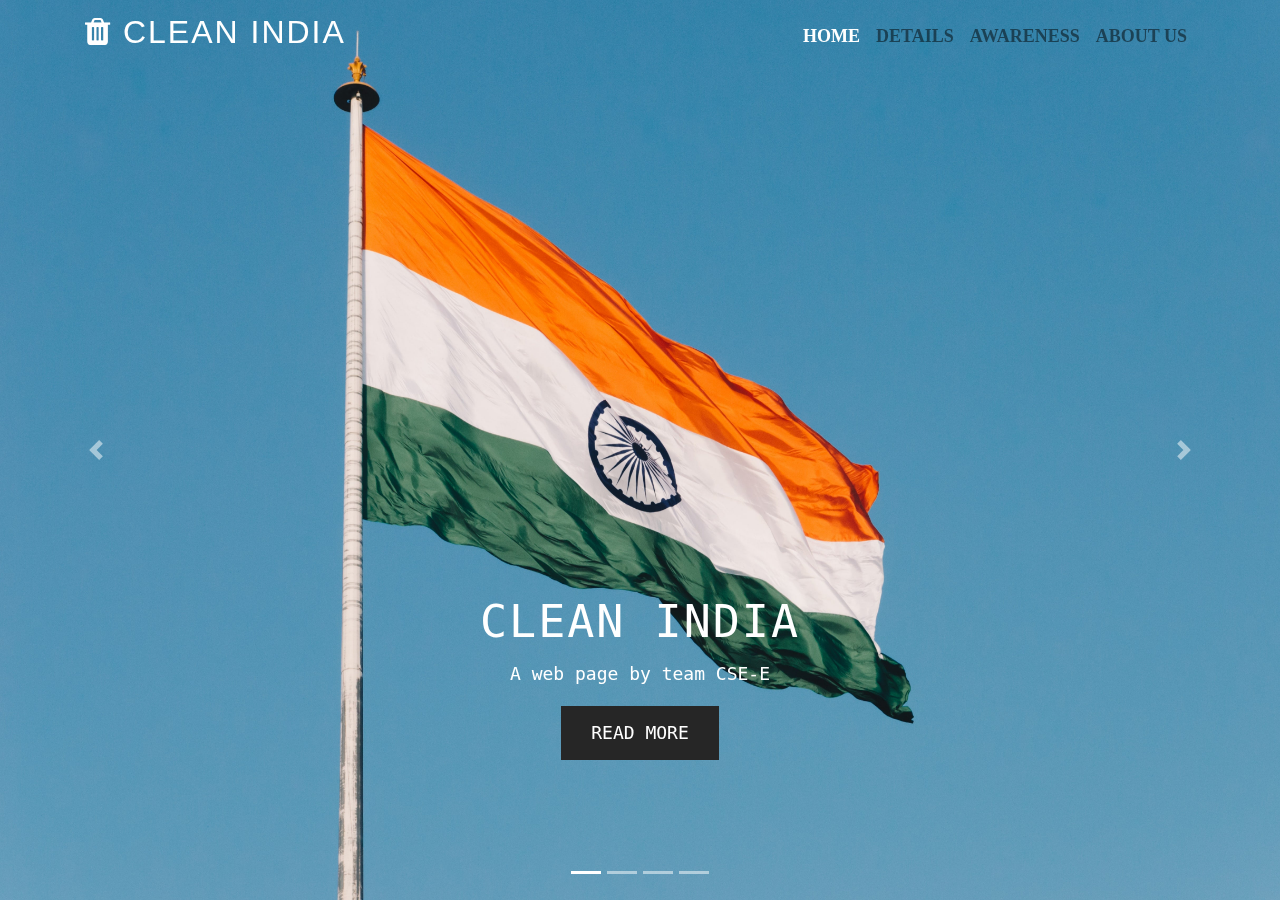
<file: index.html>
<!DOCTYPE html>
<html lang="en">
<head>
  <meta charset="utf-8">
  <meta name="viewport" content="width=device-width",initial-scale="1.0">
  <link rel="stylesheet" href="https://stackpath.bootstrapcdn.com/bootstrap/4.4.1/css/bootstrap.min.css">
<title>Clean India</title>
<link rel="stylesheet" href="https://cdnjs.cloudflare.com/ajax/libs/animate.css/3.7.2/animate.min.css">
<link rel="stylesheet" href="https://cdnjs.cloudflare.com/ajax/libs/font-awesome/4.7.0/css/font-awesome.min.css">
<link rel="stylesheet" href="style.css">
</head>
<body>
  <script src="https://code.jquery.com/jquery-3.4.1.slim.min.js">
  </script>
<script src="https://cdn.jsdelivr.net/npm/popper.js@1.16.0/dist/umd/popper.min.js"></script>
<script src="https://stackpath.bootstrapcdn.com/bootstrap/4.4.1/js/bootstrap.min.js"></script>
  <nav class="navbar navbar-expand-lg navbar-light fixed-top">
     <div class="container">
  <a class="navbar-brand" href="#"><h2 class="animated heartBeat"><i class="fa fa-trash"></i>&nbsp;Clean India</h2></a>
  <button class="navbar-toggler" type="button" data-toggle="collapse" data-target="#navbarSupportedContent" aria-controls="navbarSupportedContent" aria-expanded="false" aria-label="Toggle navigation">
    <span class="navbar-toggler-icon"></span>
  </button>

  <div class="collapse navbar-collapse" id="navbarSupportedContent">
    <ul class="navbar-nav ml-auto">
      <li class="nav-item active">
        <a class="nav-link" href="index.html" target="_self">Home <span class="sr-only">(current)</span></a>
      </li>
      <li class="nav-item">
        <a class="nav-link" href="Clean.html" target="_self">Details</a>
      </li>
      <li class="nav-item">
        <a class="nav-link" href="awareness.html" target="_self">Awareness</a>
      </li>
      <li class="nav-item">
        <a class="nav-link" href="About.html" target="_self">About us</a>
      </li>
  </ul>
</div>
</nav>
<div id="carouselExampleCaptions" class="carousel slide" data-ride="carousel">
  <ol class="carousel-indicators">
    <li data-target="#carouselExampleCaptions" data-slide-to="0" class="active"></li>
    <li data-target="#carouselExampleCaptions" data-slide-to="1"></li>
    <li data-target="#carouselExampleCaptions" data-slide-to="2"></li>
    <li data-target="#carouselExampleCaptions" data-slide-to="3"></li>
  </ol>
  <div class="carousel-inner">
    <div class="carousel-item active">
      <img src="1.jpg" class="d-block w-100" alt="...">
      <div class="carousel-caption d-none d-md-block">
        <h5 class="animated bounceInRight" style="animation-delay:1s">Clean INDIA</h5>
        <p class="animated bounceInLeft" style="animation-delay:2s">A web page by team CSE-E</p>
        <p class="animated bounceInRight" style="animation-delay:3s"><a href="Clean.html">Read More</a></p>
      </div>
    </div>
    <div class="carousel-item">
      <img src="4.jpg" class="d-block w-100" alt="...">
      <div class="carousel-caption d-none d-md-block">
        <h5 class="animated shake" style="animation-delay:1s">Team members</h5>
        <p class="animated rubberBand" style="animation-delay:2s">Thilakmani, Yuvaraj, Surya</p>
        <p class="animated slideInUp" style="animation-delay:3s"><a href="About.html">About us</a></p>
      </div>
    </div>
    <div class="carousel-item">
      <img src="2.jpg" class="d-block w-100" alt="...">
      <div class="carousel-caption d-none d-md-block" style="margin-bottom:200px;">
        <h5 class="animated slideInDown" style="animation-delay:1s">Tips to make clean INDIA</h5>
        <p class="animated fadeInUp" style="animation-delay:2s;font-weight:bolder">“Our country is our Identity; so, keep Identity clean.” “If India will be Clean, it will go green.” “keep India clean to let it always green.”</p>
<p class="animated zoomIn" style="animation-delay:3s"><a href="awareness.html">More Info</a></p>
      </div>
    </div>
    <div class="carousel-item">
      <img src="10.jpg" class="d-block w-100" alt="...">
      <div class="carousel-caption d-none d-md-block">
        <h5 class="animated shake" style="animation-delay:1s">Thank you Everyone</h5>
        <p class="animated rubberBand" style="animation-delay:2s">Be clean and keep India clean. </p>
        <p class="animated slideInUp" style="animation-delay:3s"><a class="btn btn-primary">Be a change!</a class="btn btn-primary">
      </div>
    </div>
  </div>
  <a class="carousel-control-prev" href="#carouselExampleCaptions" role="button" data-slide="prev">
    <span class="carousel-control-prev-icon" aria-hidden="true"></span>
    <span class="sr-only">Previous</span>
  </a>
  <a class="carousel-control-next" href="#carouselExampleCaptions" role="button" data-slide="next">
    <span class="carousel-control-next-icon" aria-hidden="true"></span>
    <span class="sr-only">Next</span>
  </a>
</div>
</body>
</html>
</file>
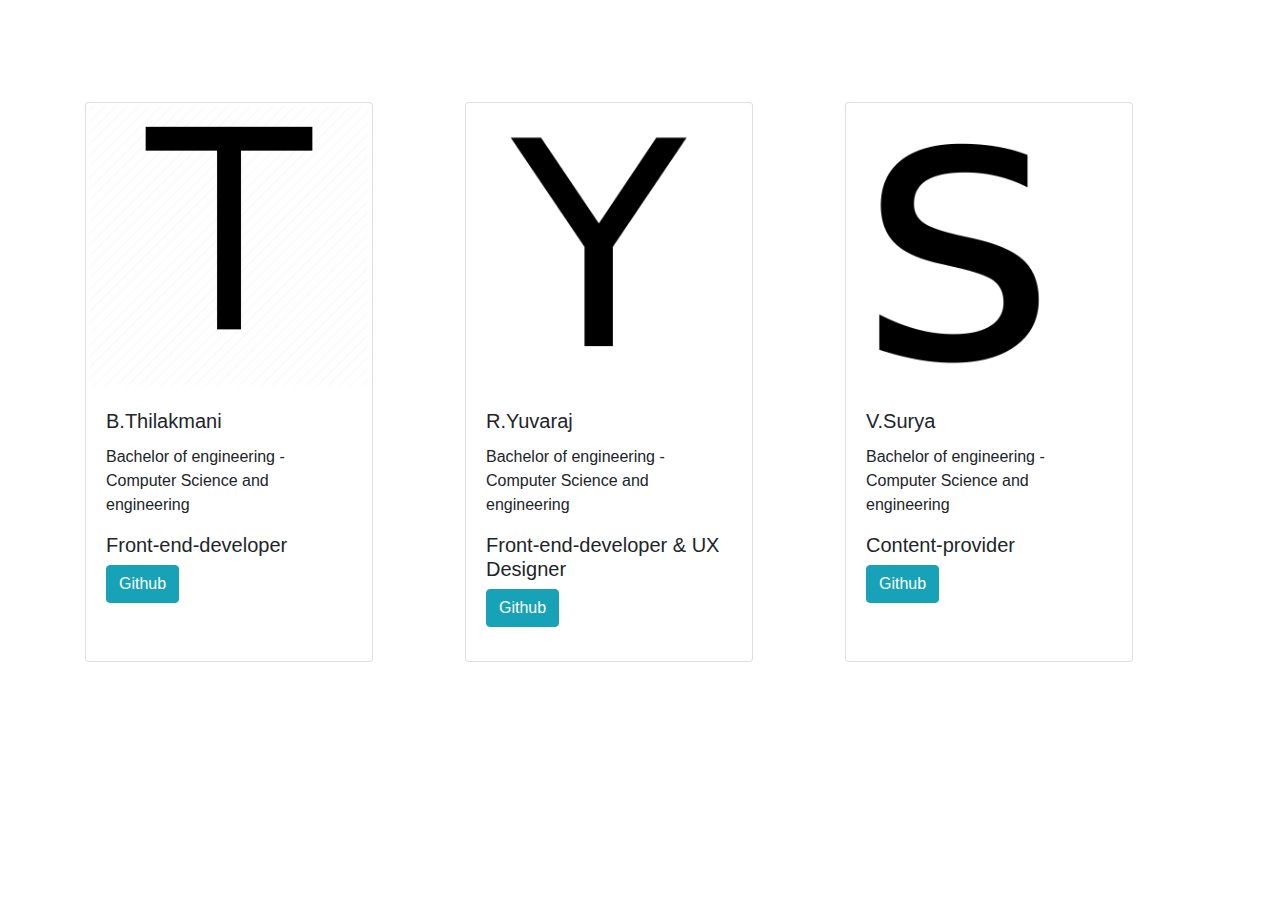
<file: About.html>
<!DOCTYPE html>
<html lang="en">
<head>
<title>About</title>
<meta charset="utf-8">
<meta name="viewport" content="width = device-width,initial scale=1.0">
<meta http-equiv="X-UA-Compatible" content="ie=edge">
<link rel="stylesheet" href="https://stackpath.bootstrapcdn.com/bootstrap/4.4.1/css/bootstrap.min.css">
<link rel="stylesheet" href="https://cdnjs.cloudflare.com/ajax/libs/animate.css/3.7.2/animate.min.css">
<link rel="stylesheet" type="text/css" href="about.css">

</head>
<body>
  <div class="container">
    <div class="row justify-content-center">
      <div class="col-md-4">
  <div class="card" style="width: 18rem; height:35rem;">
    <img class="card-img-top" src="thilak.png" alt="Card image cap">
    <div class="card-body">
      <h5 class="card-title">B.Thilakmani</h5>
      <p class="card-text">Bachelor of engineering - Computer Science and engineering</p>
      <h5>Front-end-developer</h5>
      <a href="https://github.com/Thilakmani-B" class="btn btn-info">Github</a>
    </div>
  </div>
  </div>
  <div class="col-md-4">
  <div class="card" style="width: 18rem;height:35rem;">
    <img class="card-img-top" src="yuvi.png" alt="Card image cap">
    <div class="card-body">
      <h5 class="card-title">R.Yuvaraj</h5>
      <p class="card-text">Bachelor of engineering - Computer Science and engineering</p>
      <h5>Front-end-developer & UX Designer</h5>
      <a href="https://github.com/haux205" class="btn btn-info">Github</a>
    </div>
  </div>
</div>
<div class="col-md-4">
  <div class="card" style="width: 18rem;height:35rem;">
    <img class="card-img-top" src="surya.png" alt="Card image cap">
    <div class="card-body">
      <h5 class="card-title">V.Surya</h5>
      <p class="card-text">Bachelor of engineering - Computer Science and engineering</p>
      <h5>Content-provider</h5>
      <a href="https://github.com/suryavenkat8" class="btn btn-info">Github</a>
    </div>
  </div>
  </div>
</div>
</div>
<br>
</body>
</html>
</file>
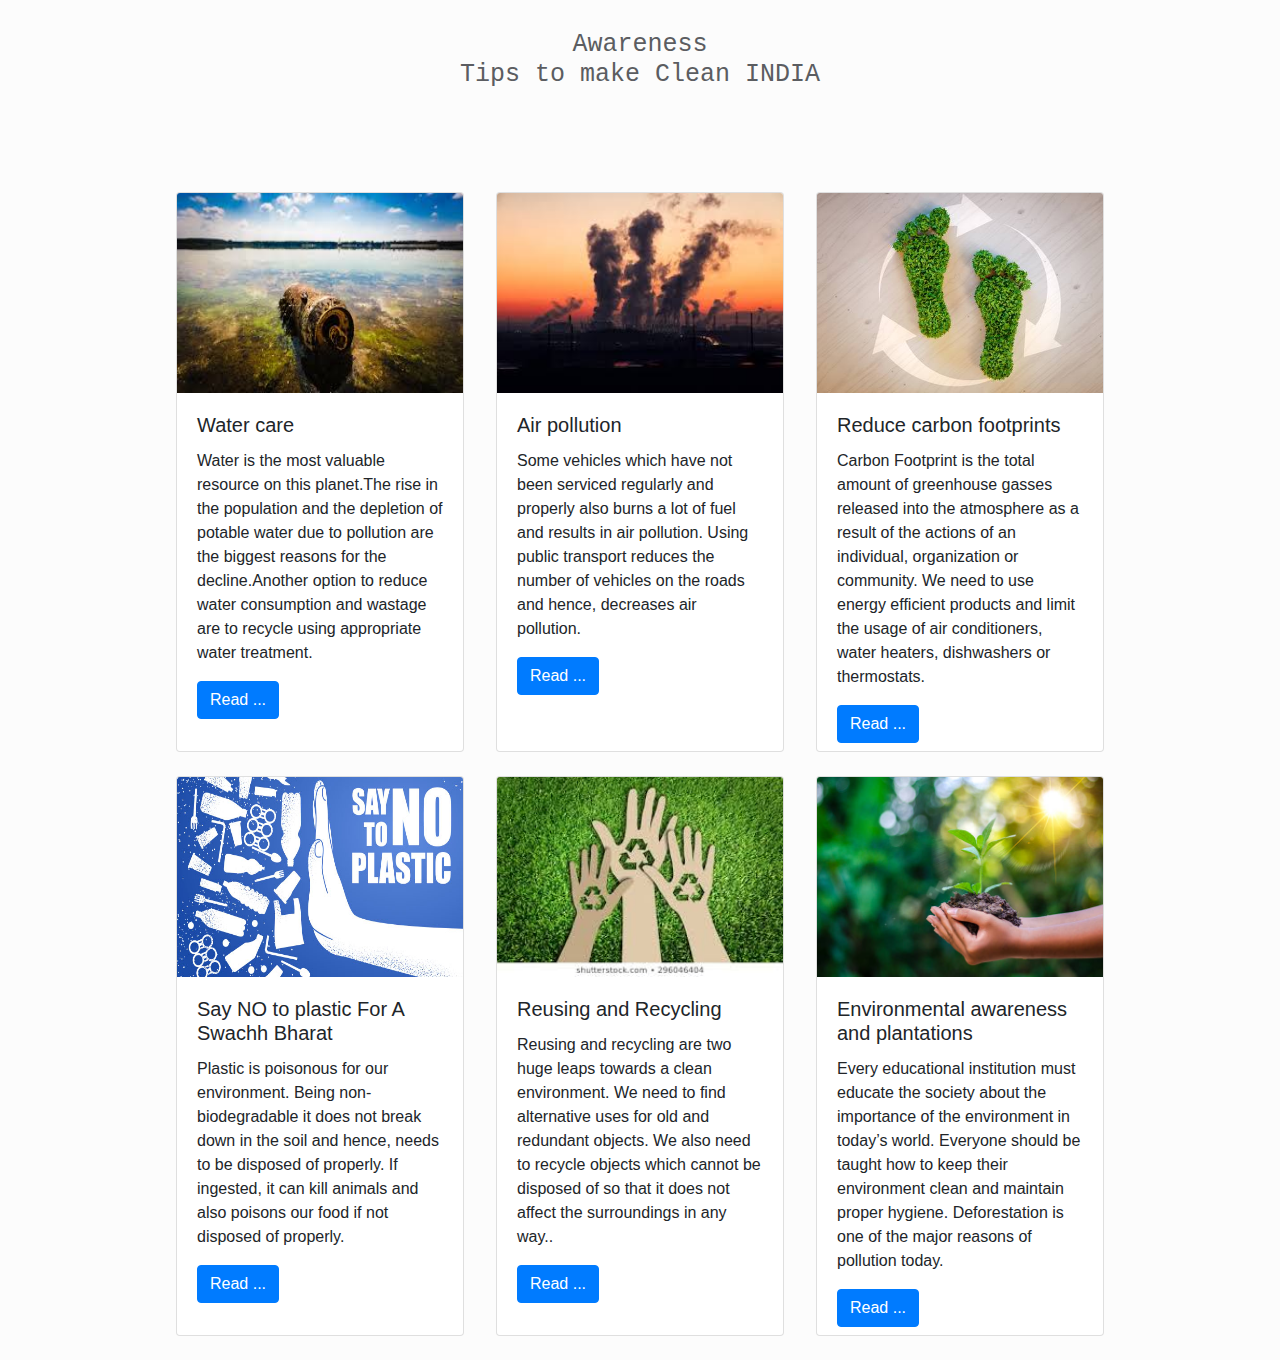
<file: awareness.html>
<!DOCTYPE html>
<html lang="en">
<head>
  <title>Awareness</title>
  <meta charset="utf-8">
  <meta name="viewport" content="width = device-width,initial scale=1.0">
  <meta http-equiv="X-UA-Compatible" content="ie=edge">
  <link rel="stylesheet" href="https://stackpath.bootstrapcdn.com/bootstrap/4.4.1/css/bootstrap.min.css">
<link rel="stylesheet" href="https://cdnjs.cloudflare.com/ajax/libs/animate.css/3.7.2/animate.min.css">
<link rel="stylesheet" type="text/css" href="awareness.css">
</head>
<body style="background-color:#fcfcfc;">
  <h2 style="  font-family: monospace;
    font-size:25px;text-align: center;
    color:#5b5d61;margin-top:30px;" class="animated flash">Awareness<br>Tips to make Clean INDIA</h2>
  <div class="container">
    <div class="row justify-content-center">
      <div class="col-4-md mx-3">
        <div class="card" style="width:18rem;height:35rem">
<img src="water.jpeg" alt="card One" class="card-img-top" height="200px">
<div class="card-body">
  <h5 class="card-title">Water care</h5>
  <p class="card-text">
Water is the most valuable resource on this planet.The rise in the population and the depletion of potable water due to pollution are the biggest reasons for the decline.Another option to reduce water consumption and wastage are to recycle using appropriate water treatment.
</p>
  <a href="https://en.wikipedia.org/wiki/Water_treatment" class="btn btn-primary animated shake ">Read ...</a>
</div>
        </div>
      </div>
      <div class="col-4-md mx-3">
        <div class="card" style="width:18rem;height:35rem;">
      <img src="air.jpeg" alt="card Two" class="card-img-top" height="200px">
      <div class="card-body">
      <h5 class="card-title">Air pollution</h5>
      <p class="card-text">
      Some vehicles which have not been serviced regularly and properly also burns a lot of fuel and results in air pollution. Using public transport reduces the number of vehicles on the roads and hence, decreases air pollution.</p>
      <a href="https://en.wikipedia.org/wiki/Air_pollution" class="btn btn-primary animated shake">Read ...</a>
      </div>
        </div>
      </div>
      <div class="col-4-md mx-3">
        <div class="card" style="width:18rem;height:35rem;">
      <img src="carbon.jpg" alt="card Three" class="card-img-top" height="200px">
      <div class="card-body">
      <h5 class="card-title">Reduce carbon footprints</h5>
      <p class="card-text">
      Carbon Footprint is the total amount of greenhouse gasses released into the atmosphere as a result of the actions of an individual, organization or community. We need to use energy efficient products and limit the usage of air conditioners, water heaters, dishwashers or thermostats.</p>
      <a href="https://en.wikipedia.org/wiki/Carbon_footprint" class="btn btn-primary animated shake">Read ...</a>
      </div>
    </div>
      </div>
    </div>
    <br>
    <div class="row justify-content-center">
      <div class="col-4-md mx-3">
        <div class="card" style="width:18rem;height:35rem;">
      <img src="plastic.jpg" alt="card Three" class="card-img-top" height="200px">
      <div class="card-body">
      <h5 class="card-title">Say NO to plastic For A Swachh Bharat</h5>
      <p class="card-text">
Plastic is poisonous for our environment. Being non-biodegradable it does not break down in the soil and hence, needs to be disposed of properly. If ingested, it can kill animals and also poisons our food if not disposed of properly.
    </p>  <a href="https://en.wikipedia.org/wiki/Plastic_pollution" class="btn btn-primary animated shake">Read ...</a>
      </div>
    </div>
      </div>
      <div class="col-4-md mx-3">
        <div class="card" style="width:18rem;height:35rem;">
      <img src="rr.jpeg" alt="card Three" class="card-img-top" height="200px">
      <div class="card-body">
      <h5 class="card-title">Reusing and Recycling</h5>
      <p class="card-text">
  Reusing and recycling are two huge leaps towards a clean environment. We need to find alternative uses for old and redundant objects. We also need to recycle objects which cannot be disposed of so that it does not affect the surroundings in any way..</p>
      <a href="https://en.wikipedia.org/wiki/Recycling" class="btn btn-primary animated shake">Read ...</a>
      </div>
    </div>
      </div>
      <div class="col-4-md mx-3">
        <div class="card" style="width:18rem;height:35rem;">
      <img src="env.jpg" alt="card Three" class="card-img-top" height="200px">
      <div class="card-body">
      <h5 class="card-title">Environmental awareness and plantations</h5>
      <p class="card-text">
Every educational institution must educate the society about the importance of the environment in today’s world. Everyone should be taught how to keep their environment clean and maintain proper hygiene. Deforestation is one of the major reasons of pollution today.
      </p><a href="https://en.wikipedia.org/wiki/Environmentalism" class="btn btn-primary animated shake">Read ...</a>
      </div>
    </div>
      </div>
    </div><br>
</div>

<script src="https://cdnjs.cloudflare.com/ajax/libs/jquery/3.4.1/jquery.min.js">
</script>
<script src="https://code.jquery.com/jquery-3.4.1.slim.min.js">
</script>
<script src="https://cdnjs.cloudflare.com/ajax/libs/popper.js/1.14.7/umd/popper.min.js" integrity="sha384-UO2eT0CpHqdSJQ6hJty5KVphtPhzWj9WO1clHTMGa3JDZwrnQq4sF86dIHNDz0W1" crossorigin="anonymous"></script>
<script src="https://stackpath.bootstrapcdn.com/bootstrap/4.3.1/js/bootstrap.min.js" integrity="sha384-JjSmVgyd0p3pXB1rRibZUAYoIIy6OrQ6VrjIEaFf/nJGzIxFDsf4x0xIM+B07jRM" crossorigin="anonymous"></script>
</body>
</html>
</file>
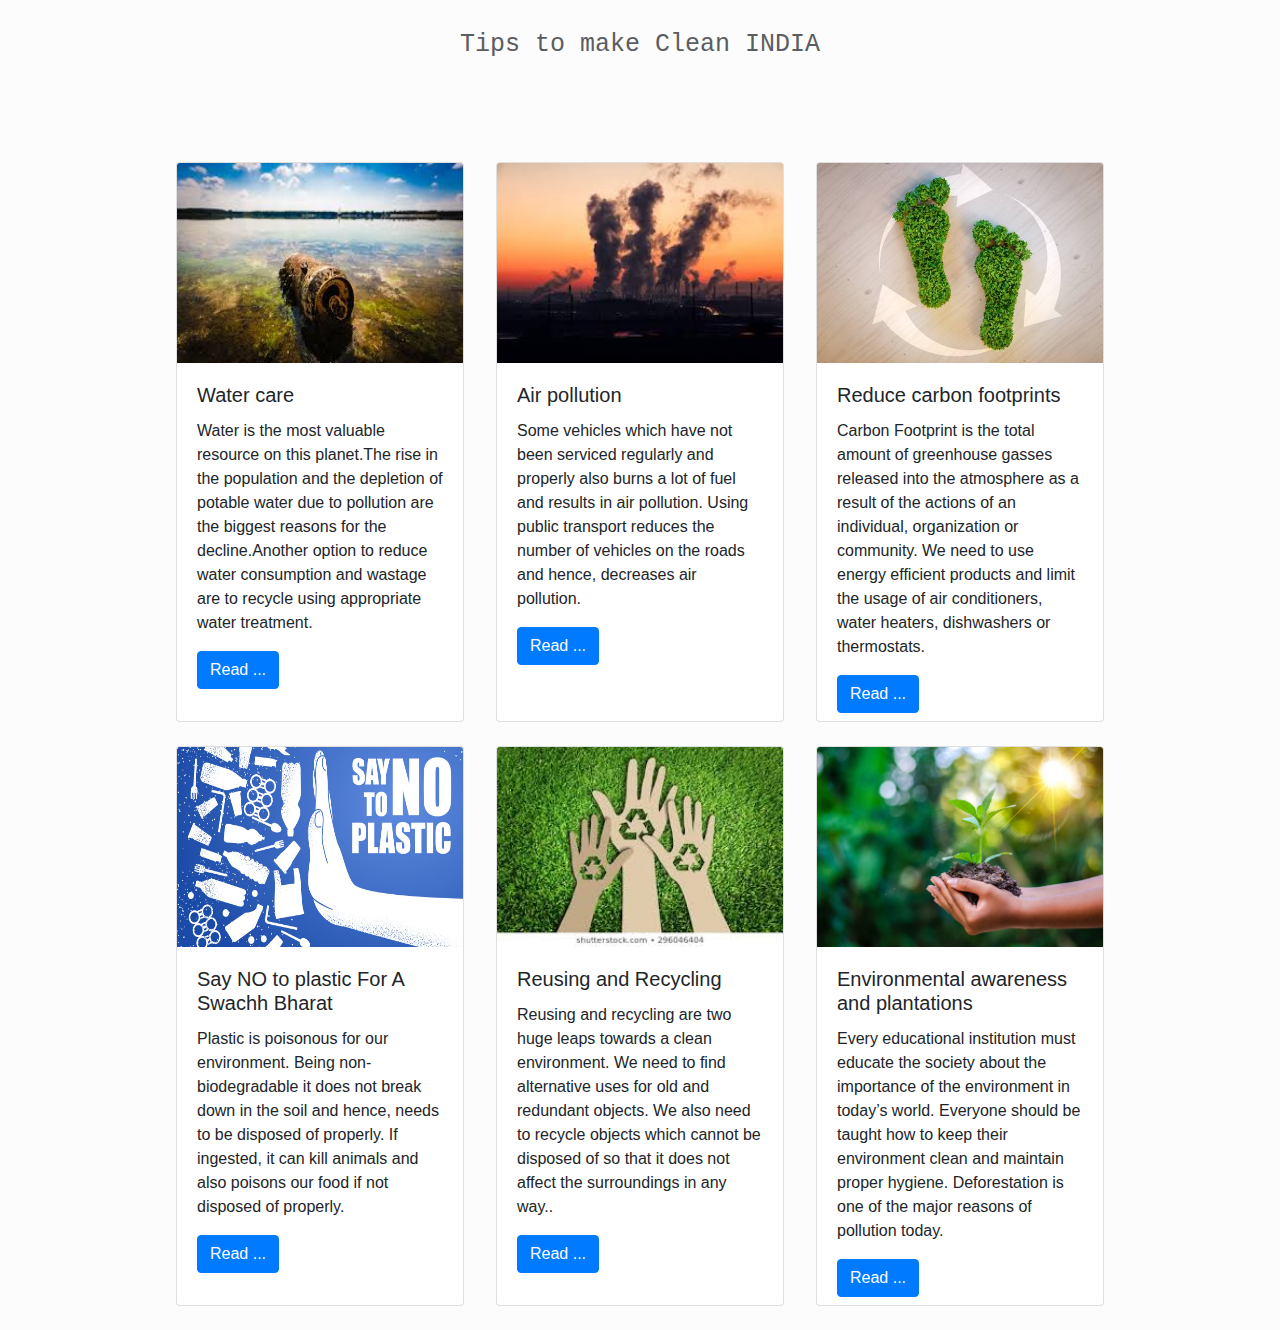
<file: awarness.html>
<!DOCTYPE html>
<html lang="en">
<head>
  <title>Awareness</title>
  <meta charset="utf-8">
  <meta name="viewport" content="width = device-width,initial scale=1.0">
  <meta http-equiv="X-UA-Compatible" content="ie=edge">
  <link rel="stylesheet" href="https://stackpath.bootstrapcdn.com/bootstrap/4.4.1/css/bootstrap.min.css">
<link rel="stylesheet" href="https://cdnjs.cloudflare.com/ajax/libs/animate.css/3.7.2/animate.min.css">
<link rel="stylesheet" type="text/css" href="awarness.css">
</head>
<body style="background-color:#fcfcfc;">
  <h2 style="  font-family: monospace;
    font-size:25px;text-align: center;
    color:#5b5d61;margin-top:30px;" class="animated flash">Tips to make Clean INDIA</h2>
  <div class="container">
    <div class="row justify-content-center">
      <div class="col-4-md mx-3">
        <div class="card" style="width:18rem;height:35rem">
<img src="water.jpeg" alt="card One" class="card-img-top" height="200px">
<div class="card-body">
  <h5 class="card-title">Water care</h5>
  <p class="card-text">
Water is the most valuable resource on this planet.The rise in the population and the depletion of potable water due to pollution are the biggest reasons for the decline.Another option to reduce water consumption and wastage are to recycle using appropriate water treatment.
</p>
  <a href="#" class="btn btn-primary animated shake ">Read ...</a>
</div>
        </div>
      </div>
      <div class="col-4-md mx-3">
        <div class="card" style="width:18rem;height:35rem;">
      <img src="air.jpeg" alt="card Two" class="card-img-top" height="200px">
      <div class="card-body">
      <h5 class="card-title">Air pollution</h5>
      <p class="card-text">
      Some vehicles which have not been serviced regularly and properly also burns a lot of fuel and results in air pollution. Using public transport reduces the number of vehicles on the roads and hence, decreases air pollution.</p>
      <a href="#" class="btn btn-primary animated shake">Read ...</a>
      </div>
        </div>
      </div>
      <div class="col-4-md mx-3">
        <div class="card" style="width:18rem;height:35rem;">
      <img src="carbon.jpg" alt="card Three" class="card-img-top" height="200px">
      <div class="card-body">
      <h5 class="card-title">Reduce carbon footprints</h5>
      <p class="card-text">
      Carbon Footprint is the total amount of greenhouse gasses released into the atmosphere as a result of the actions of an individual, organization or community. We need to use energy efficient products and limit the usage of air conditioners, water heaters, dishwashers or thermostats.</p>
      <a href="#" class="btn btn-primary animated shake">Read ...</a>
      </div>
    </div>
      </div>
    </div>
    <br>
    <div class="row justify-content-center">
      <div class="col-4-md mx-3">
        <div class="card" style="width:18rem;height:35rem;">
      <img src="plastic.jpg" alt="card Three" class="card-img-top" height="200px">
      <div class="card-body">
      <h5 class="card-title">Say NO to plastic For A Swachh Bharat</h5>
      <p class="card-text">
Plastic is poisonous for our environment. Being non-biodegradable it does not break down in the soil and hence, needs to be disposed of properly. If ingested, it can kill animals and also poisons our food if not disposed of properly.
    </p>  <a href="#" class="btn btn-primary animated shake">Read ...</a>
      </div>
    </div>
      </div>
      <div class="col-4-md mx-3">
        <div class="card" style="width:18rem;height:35rem;">
      <img src="rr.jpeg" alt="card Three" class="card-img-top" height="200px">
      <div class="card-body">
      <h5 class="card-title">Reusing and Recycling</h5>
      <p class="card-text">
  Reusing and recycling are two huge leaps towards a clean environment. We need to find alternative uses for old and redundant objects. We also need to recycle objects which cannot be disposed of so that it does not affect the surroundings in any way..</p>
      <a href="#" class="btn btn-primary animated shake">Read ...</a>
      </div>
    </div>
      </div>
      <div class="col-4-md mx-3">
        <div class="card" style="width:18rem;height:35rem;">
      <img src="env.jpg" alt="card Three" class="card-img-top" height="200px">
      <div class="card-body">
      <h5 class="card-title">Environmental awareness and plantations</h5>
      <p class="card-text">
Every educational institution must educate the society about the importance of the environment in today’s world. Everyone should be taught how to keep their environment clean and maintain proper hygiene. Deforestation is one of the major reasons of pollution today.
      </p><a href="#" class="btn btn-primary animated shake">Read ...</a>
      </div>
    </div>
      </div>
    </div><br>
</div>

<script src="https://cdnjs.cloudflare.com/ajax/libs/jquery/3.4.1/jquery.min.js">
</script>
<script src="https://code.jquery.com/jquery-3.4.1.slim.min.js">
</script>
<script src="https://cdnjs.cloudflare.com/ajax/libs/popper.js/1.14.7/umd/popper.min.js" integrity="sha384-UO2eT0CpHqdSJQ6hJty5KVphtPhzWj9WO1clHTMGa3JDZwrnQq4sF86dIHNDz0W1" crossorigin="anonymous"></script>
<script src="https://stackpath.bootstrapcdn.com/bootstrap/4.3.1/js/bootstrap.min.js" integrity="sha384-JjSmVgyd0p3pXB1rRibZUAYoIIy6OrQ6VrjIEaFf/nJGzIxFDsf4x0xIM+B07jRM" crossorigin="anonymous"></script>
</body>
</html>
</file>
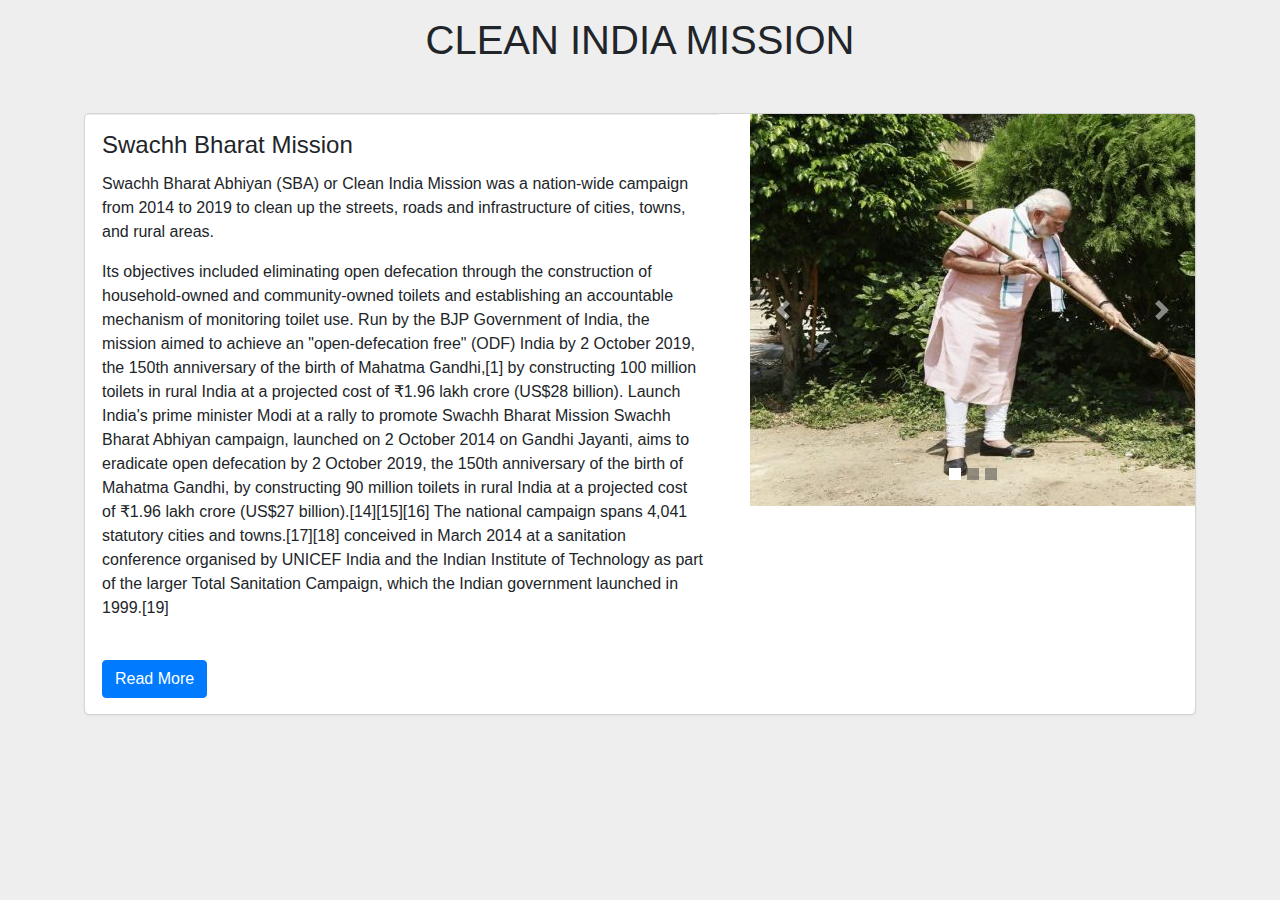
<file: Clean.html>
<!DOCTYPE html>
<html lang="en">
<head>
<title>About</title>
<meta charset="utf-8">
<meta name="viewport" content="width = device-width,initial scale=1.0">
<meta http-equiv="X-UA-Compatible" content="ie=edge">
<link rel="stylesheet" href="https://stackpath.bootstrapcdn.com/bootstrap/4.4.1/css/bootstrap.min.css">
<link rel="stylesheet" href="https://cdnjs.cloudflare.com/ajax/libs/animate.css/3.7.2/animate.min.css">
<link rel="stylesheet" type="text/css" href="clean.css">
</head>
<body>
  <div class="container py-3">
    <div class="title h1 text-center animated shake">Clean India Mission</div>
    <!-- Card Start -->
    <div class="card">
      <div class="row ">

        <div class="col-md-7 px-3">
          <div class="card-block px-6">
            <h4 class="card-title">Swachh Bharat Mission</h4>
            <p class="card-text">
                      Swachh Bharat Abhiyan (SBA) or Clean India Mission was a nation-wide campaign from 2014 to 2019 to clean up the streets, roads and infrastructure of cities, towns, and rural areas.     </p>
            <p class="card-text"> Its objectives included eliminating open defecation through the construction of household-owned and community-owned toilets and establishing an accountable mechanism of monitoring toilet use. Run by the BJP Government of India, the mission aimed to achieve an "open-defecation free" (ODF) India by 2 October 2019, the 150th anniversary of the birth of Mahatma Gandhi,[1] by constructing 100 million toilets in rural India at a projected cost of ₹1.96 lakh crore (US$28 billion).
              Launch

  India's prime minister Modi at a rally to promote Swachh Bharat Mission
  Swachh Bharat Abhiyan campaign, launched on 2 October 2014 on Gandhi Jayanti, aims to eradicate open defecation by 2 October 2019, the 150th anniversary of the birth of Mahatma Gandhi, by constructing 90 million toilets in rural India at a projected cost of ₹1.96 lakh crore (US$27 billion).[14][15][16] The national campaign spans 4,041 statutory cities and towns.[17][18] conceived in March 2014 at a sanitation conference organised by UNICEF India and the Indian Institute of Technology as part of the larger Total Sanitation Campaign, which the Indian government launched in 1999.[19]

</p>
            <br>
            <a href="https://en.wikipedia.org/wiki/Swachh_Bharat_Mission" class="mt-auto btn btn-primary  ">Read More</a>
          </div>
        </div>
        <!-- Carousel start -->
        <div class="col-md-5">
          <div id="CarouselTest" class="carousel slide" data-ride="carousel">
            <ol class="carousel-indicators">
              <li data-target="#CarouselTest" data-slide-to="0" class="active"></li>
              <li data-target="#CarouselTest" data-slide-to="1"></li>
              <li data-target="#CarouselTest" data-slide-to="2"></li>

            </ol>
            <div class="carousel-inner">
              <div class="carousel-item active">
                <img class="d-block" src="modi.jpg" alt="">
              </div>
              <div class="carousel-item">
                <img class="d-block" src="loader.gif" alt="">
              </div>
              <a class="carousel-control-prev" href="#CarouselTest" role="button" data-slide="prev">
      <span class="carousel-control-prev-icon" aria-hidden="true"></span>
      <span class="sr-only">Previous</span>
    </a>
              <a class="carousel-control-next" href="#CarouselTest" role="button" data-slide="next">
      <span class="carousel-control-next-icon" aria-hidden="true"></span>
      <span class="sr-only">Next</span>
    </a>
            </div>
          </div>
        </div>
        <!-- End of carousel -->
      </div>
    </div>
    <!-- End of card -->

  </div>


   <br>
  <br>
  <script src="https://code.jquery.com/jquery-3.4.1.slim.min.js" integrity="sha384-J6qa4849blE2+poT4WnyKhv5vZF5SrPo0iEjwBvKU7imGFAV0wwj1yYfoRSJoZ+n" crossorigin="anonymous"></script>
  <script src="https://cdn.jsdelivr.net/npm/popper.js@1.16.0/dist/umd/popper.min.js" integrity="sha384-Q6E9RHvbIyZFJoft+2mJbHaEWldlvI9IOYy5n3zV9zzTtmI3UksdQRVvoxMfooAo" crossorigin="anonymous"></script>
  <script src="https://stackpath.bootstrapcdn.com/bootstrap/4.4.1/js/bootstrap.min.js" integrity="sha384-wfSDF2E50Y2D1uUdj0O3uMBJnjuUD4Ih7YwaYd1iqfktj0Uod8GCExl3Og8ifwB6" crossorigin="anonymous"></script>
</body>
</html>
</file>
<file: style.css>
.carousel-item
{
  height:100vh;
  min-height:300px;
  background: no-repeat center center scroll;
  -webkit-background-size:cover;
  background-size: cover;
}
.carousel-caption {
  bottom: 120px;
}
/* img
  opacity: 0.5;
}
img:hover
{
  opacity: 1.0;
}*/
.carousel-caption h5{
  font-size:45px;
  text-transform: uppercase;
  letter-spacing: 2px;
  margin-top: 25px;
  font-family: monospace;
}
.carousel-caption p{
  width:60%;
  margin:auto;
  font-size: 18px;
  line-height: 1.9;
  font-family:monospace;
}
.carousel-caption a{
  text-transform:uppercase;
  background: #262626;
  padding:10px 30px;
  display:inline-block;
  color:#fff;
  margin-top:15px;
}
.navbar-nav a{
  font-family: poppins;
  font-size:18px;
  text-transform: uppercase;
  font-weight: bold;
}
.navbar-light .navbar-brand{
  color:#fff;
  font-size: 35px;
  text-transform: uppercase;
  font-weight: bolder;
  letter-spacing: 2px;
}
.navbar-light .navbar-nav .active > .nav-link, .navbar-light .navbar-nav .nav-link.active,
.navbar-light .navbar-nav .nav-link.show, .navbar-light .navbar-nav .show > .nav-link
 {
	color: #fff;
}
.navbar-light .navbar-nav, .nav-link{
  color:#fff;
}
.navbar-nav{
  text-align: center;
}
.nav-link
{
  padding: .2rem 1rem;
}
.navbar-light .navbar-nav .nav-link:focus, .navbar-light .navbar-nav .nav-link:hover{
  color:#fff !important;
}
.w-100{
  height: 100vh;
}
@media only screen and (max-width: 767px)
{
  .navbar-nav.ml-auto
  {
    background: rgba(0, 0, 0, 0.5);
  }
  .navbar-toggler
  {
    padding:1px 5px;
    font-size:18px;
    line-height:0.3;
    background:#fff;
  }
}
</file>
<file: about.css>
.card:hover{
  -webkit-box-shadow: -1px 9px 40px -12px rgba(0,0,0,0.75);
  -moz-box-shadow: -1px 9px 40px -12px rgba(0,0,0,0.75);
  box-shadow: -1px 9px 40px -12px rgba(0,0,0,0.75);
}
.container{
  margin-top:  8%;
}
</file>
<file: awareness.css>
.container{
  margin-top:  8%;
}
.card:hover{
  -webkit-box-shadow: -1px 9px 40px -12px rgba(0,0,0,0.75);
  -moz-box-shadow: -1px 9px 40px -12px rgba(0,0,0,0.75);
  box-shadow: -1px 9px 40px -12px rgba(0,0,0,0.75);
}
</file>
<file: awarness.css>
.container{
  margin-top:  8%;
}
.card:hover{
  -webkit-box-shadow: -1px 9px 40px -12px rgba(0,0,0,0.75);
  -moz-box-shadow: -1px 9px 40px -12px rgba(0,0,0,0.75);
  box-shadow: -1px 9px 40px -12px rgba(0,0,0,0.75);
}
h2
{
  font-family: monospace;
  font-size:25px;
  color:#5b5d61;
}
</file>
<file: clean.css>
body {
  background-color:  #eee;
}
.title {

    margin-bottom: 50px;
    text-transform: uppercase;
}

.card-block {
    font-size: 1em;
    position: relative;
    margin: 0;
    padding: 1em;
    border: none;
    border-top: 1px solid rgba(34, 36, 38, .1);
    box-shadow: none;

}
.card {
    font-size: 1em;
    overflow: hidden;
    padding: 5;
    border: none;
    border-radius: .28571429rem;
    box-shadow: 0 1px 3px 0 #d4d4d5, 0 0 0 1px #d4d4d5;
    margin-top:20px;
}

.carousel-indicators li {
    border-radius: 12px;
    width: 12px;
    height: 12px;
    background-color: #404040;
}
.carousel-indicators li {
    border-radius: 12px;
    width: 12px;
    height: 12px;
    background-color: #404040;
}
.carousel-indicators .active {
    background-color: white;
    max-width: 12px;
    margin: 0 3px;
    height: 12px;
}
.carousel-control-prev-icon {
 background-image: url("data:image/svg+xml;charset=utf8,%3Csvg xmlns='http://www.w3.org/2000/svg' fill='%23fff' viewBox='0 0 8 8'%3E%3Cpath d='M5.25 0l-4 4 4 4 1.5-1.5-2.5-2.5 2.5-2.5-1.5-1.5z'/%3E%3C/svg%3E") !important;
}

.carousel-control-next-icon {
  background-image: url("data:image/svg+xml;charset=utf8,%3Csvg xmlns='http://www.w3.org/2000/svg' fill='%23fff' viewBox='0 0 8 8'%3E%3Cpath d='M2.75 0l-1.5 1.5 2.5 2.5-2.5 2.5 1.5 1.5 4-4-4-4z'/%3E%3C/svg%3E") !important;
}
 lex-direction: column;
}

.btn {
  margin-top: auto;
}
.card:hover{
  -webkit-box-shadow: -1px 9px 40px -12px rgba(0,0,0,0.75);
  -moz-box-shadow: -1px 9px 40px -12px rgba(0,0,0,0.75);
  box-shadow: -1px 9px 40px -12px rgba(0,0,0,0.75);
}
</file>
